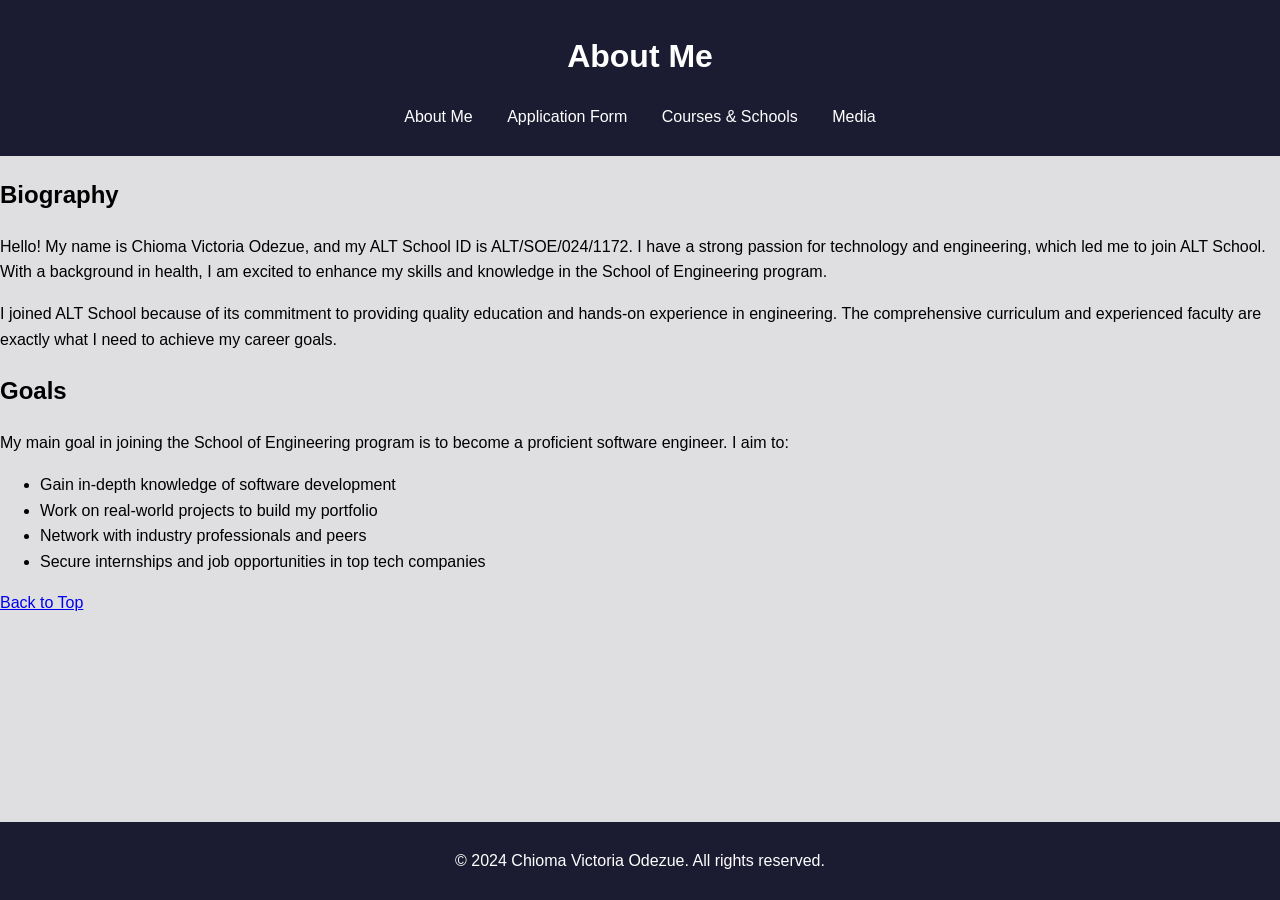
<file: altschool assignment/assignment/index.html>
<!DOCTYPE html>
<html lang="en">
<head>
    <meta charset="UTF-8">
    <meta name="viewport" content="width=device-width, initial-scale=1.0">
    <link rel="stylesheet" href="./styles/index.css"> 
    <title>About Me - ALT School</title>
</head>
<body>
    <header>
        <h1>About Me</h1>
        <nav>
            <ul>
                <li><a href="index.html">About Me</a></li>
                <li><a href="form.html">Application Form</a></li>
                <li><a href="table.html">Courses & Schools</a></li>
                <li><a href="media.html">Media</a></li>
            </ul>
        </nav>
    </header>
    
    <section id="biography">
        <h2>Biography</h2>
        <p>
            Hello! My name is Chioma Victoria Odezue, and my ALT School ID is ALT/SOE/024/1172. I have a strong passion for technology and engineering, which led me to join ALT School. With a background in health, I am excited to enhance my skills and knowledge in the School of Engineering program.
        </p>
        <p>
            I joined ALT School because of its commitment to providing quality education and hands-on experience in engineering. The comprehensive curriculum and experienced faculty are exactly what I need to achieve my career goals.
        </p>
    </section>
    
    <section id="goals">
        <h2>Goals</h2>
        <p>
            My main goal in joining the School of Engineering program is to become a proficient software engineer. I aim to:
        </p>
        <ul>
            <li>Gain in-depth knowledge of software development</li>
            <li>Work on real-world projects to build my portfolio</li>
            <li>Network with industry professionals and peers</li>
            <li>Secure internships and job opportunities in top tech companies</li>
        </ul>
    </section>
    
    <div>
        <a href="#top">Back to Top</a>
    </div>
    
    <footer>
        <p>&copy; 2024 Chioma Victoria Odezue. All rights reserved.</p>
    </footer>
</body>
</html>
</file>
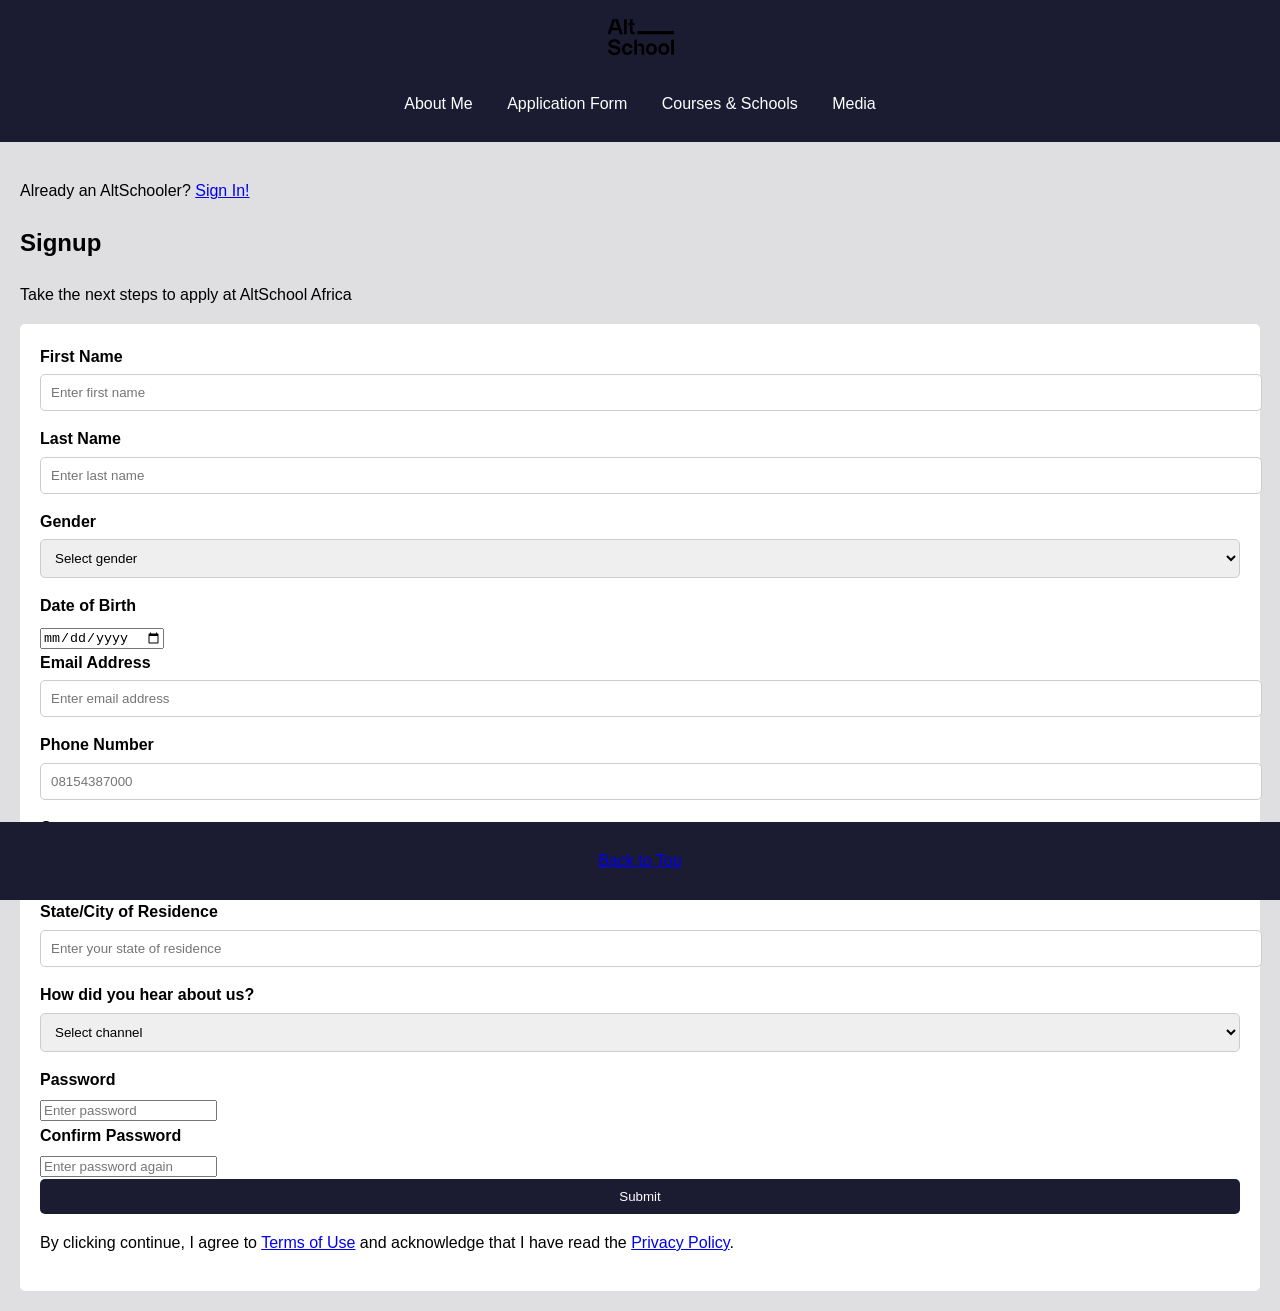
<file: altschool assignment/assignment/form.html>
<!DOCTYPE html>
<html lang="en">
<head>
    <meta charset="UTF-8">
    <meta name="viewport" content="width=device-width, initial-scale=1.0">
    <link rel="stylesheet" href="./styles/form.css">
    <title>AltSchool Application Form</title>
</head>
<body>
    <header>
        <img src="assets/images/alt school logo.png" alt=" Alt school logo">
        <nav>
            <ul>
                <li><a href="index.html">About Me</a></li>
                <li><a href="form.html">Application Form</a></li>
                <li><a href="table.html">Courses & Schools</a></li>
                <li><a href="media.html">Media</a></li>
            </ul>
        </nav>
    </header>
    <main>
        <section id="form-section">
            <p>Already an AltSchooler? <a href="https://portal.altschoolafrica.com/auth/login">Sign In!</a></p>
            <h2>Signup</h2>
            <p>Take the next steps to apply at AltSchool Africa</p>
            <form>
                <label for="first-name">First Name</label>
                <input type="text" id="first-name" name="first-name" placeholder="Enter first name"> <br>

                <label for="last-name">Last Name</label>
                <input type="text" id="last-name" name="last-name" placeholder="Enter last name"> <br>

                <label for="gender">Gender</label>
                <select id="gender" name="gender">
                    <option value="">Select gender</option>
                    <option value="male">Male</option>
                    <option value="female">Female</option>
                </select> <br>

                <label for="dob">Date of Birth</label>
                <input type="date" id="dob" name="dob"> <br>

                <label for="email">Email Address</label>
                <input type="email" id="email" name="email" placeholder="Enter email address"> <br>

                <label for="phone">Phone Number</label>
                <input type="tel" id="phone" name="phone" placeholder="08154387000"> <br>

                <label for="country">Country</label>
                <select id="country" name="country">
                    <option value="">Select your country</option>
                    <option value="Afghanistan">Afghanistan</option>
                    <option value="Albania">Albania</option>
                    <option value="Algeria">Algeria</option>
                    <option value="Andorra">Andorra</option>
                    <option value="Angola">Angola</option>
                    <option value="Antigua and Barbuda">Antigua and Barbuda</option>
                    <option value="Argentina">Argentina</option>
                    <option value="Armenia">Armenia</option>
                    <option value="Australia">Australia</option>
                    <option value="Austria">Austria</option>
                    <option value="Azerbaijan">Azerbaijan</option>
                    <option value="Bahamas">Bahamas</option>
                    <option value="Bahrain">Bahrain</option>
                    <option value="Bangladesh">Bangladesh</option>
                    <option value="Barbados">Barbados</option>
                    <option value="Belarus">Belarus</option>
                    <option value="Belgium">Belgium</option>
                    <option value="Belize">Belize</option>
                    <option value="Benin">Benin</option>
                    <option value="Bhutan">Bhutan</option>
                    <option value="Bolivia">Bolivia</option>
                    <option value="Bosnia and Herzegovina">Bosnia and Herzegovina</option>
                    <option value="Botswana">Botswana</option>
                    <option value="Brazil">Brazil</option>
                    <option value="Brunei">Brunei</option>
                    <option value="Bulgaria">Bulgaria</option>
                    <option value="Burkina Faso">Burkina Faso</option>
                    <option value="Burundi">Burundi</option>
                    <option value="Cabo Verde">Cabo Verde</option>
                    <option value="Cambodia">Cambodia</option>
                    <option value="Cameroon">Cameroon</option>
                    <option value="Canada">Canada</option>
                    <option value="Central African Republic">Central African Republic</option>
                    <option value="Chad">Chad</option>
                    <option value="Chile">Chile</option>
                    <option value="China">China</option>
                    <option value="Colombia">Colombia</option>
                    <option value="Comoros">Comoros</option>
                    <option value="Congo, Democratic Republic of the">Congo, Democratic Republic of the</option>
                    <option value="Congo, Republic of the">Congo, Republic of the</option>
                    <option value="Costa Rica">Costa Rica</option>
                    <option value="Croatia">Croatia</option>
                    <option value="Cuba">Cuba</option>
                    <option value="Cyprus">Cyprus</option>
                    <option value="Czech Republic">Czech Republic</option>
                    <option value="Denmark">Denmark</option>
                    <option value="Djibouti">Djibouti</option>
                    <option value="Dominica">Dominica</option>
                    <option value="Dominican Republic">Dominican Republic</option>
                    <option value="Ecuador">Ecuador</option>
                    <option value="Egypt">Egypt</option>
                    <option value="El Salvador">El Salvador</option>
                    <option value="Equatorial Guinea">Equatorial Guinea</option>
                    <option value="Eritrea">Eritrea</option>
                    <option value="Estonia">Estonia</option>
                    <option value="Eswatini">Eswatini</option>
                    <option value="Ethiopia">Ethiopia</option>
                    <option value="Fiji">Fiji</option>
                    <option value="Finland">Finland</option>
                    <option value="France">France</option>
                    <option value="Gabon">Gabon</option>
                    <option value="Gambia">Gambia</option>
                    <option value="Georgia">Georgia</option>
                    <option value="Germany">Germany</option>
                    <option value="Ghana">Ghana</option>
                    <option value="Greece">Greece</option>
                    <option value="Grenada">Grenada</option>
                    <option value="Guatemala">Guatemala</option>
                    <option value="Guinea">Guinea</option>
                    <option value="Guinea-Bissau">Guinea-Bissau</option>
                    <option value="Guyana">Guyana</option>
                    <option value="Haiti">Haiti</option>
                    <option value="Honduras">Honduras</option>
                    <option value="Hungary">Hungary</option>
                    <option value="Iceland">Iceland</option>
                    <option value="India">India</option>
                    <option value="Indonesia">Indonesia</option>
                    <option value="Iran">Iran</option>
                    <option value="Iraq">Iraq</option>
                    <option value="Ireland">Ireland</option>
                    <option value="Israel">Israel</option>
                    <option value="Italy">Italy</option>
                    <option value="Jamaica">Jamaica</option>
                    <option value="Japan">Japan</option>
                    <option value="Jordan">Jordan</option>
                    <option value="Kazakhstan">Kazakhstan</option>
                    <option value="Kenya">Kenya</option>
                    <option value="Kiribati">Kiribati</option>
                    <option value="Korea, North">Korea, North</option>
                    <option value="Korea, South">Korea, South</option>
                    <option value="Kuwait">Kuwait</option>
                    <option value="Kyrgyzstan">Kyrgyzstan</option>
                    <option value="Laos">Laos</option>
                    <option value="Latvia">Latvia</option>
                    <option value="Lebanon">Lebanon</option>
                    <option value="Lesotho">Lesotho</option>
                    <option value="Liberia">Liberia</option>
                    <option value="Libya">Libya</option>
                    <option value="Liechtenstein">Liechtenstein</option>
                    <option value="Lithuania">Lithuania</option>
                    <option value="Luxembourg">Luxembourg</option>
                    <option value="Madagascar">Madagascar</option>
                    <option value="Malawi">Malawi</option>
                    <option value="Malaysia">Malaysia</option>
                    <option value="Maldives">Maldives</option>
                    <option value="Mali">Mali</option>
                    <option value="Malta">Malta</option>
                    <option value="Marshall Islands">Marshall Islands</option>
                    <option value="Mauritania">Mauritania</option>
                    <option value="Mauritius">Mauritius</option>
                    <option value="Mexico">Mexico</option>
                    <option value="Micronesia">Micronesia</option>
                    <option value="Moldova">Moldova</option>
                    <option value="Monaco">Monaco</option>
                    <option value="Mongolia">Mongolia</option>
                    <option value="Nigeria">Nigeria</option>
                </select> <br>

                <label for="residence">State/City of Residence</label>
                <input type="text" id="residence" name="residence" placeholder="Enter your state of residence"> <br>

                <label for="referral">How did you hear about us?</label>
                <select id="referral" name="referral">
                    <option value="">Select channel</option>
                    <option value="Linkedin">Linkedin</option>
                    <option value="Youtube">Youtube</option>
                    <option value="Friend">Friend</option>
                    <option value="WhatsApp">WhatsApp</option>
                    <option value="Instagram">Instagram</option>
                    <option value="Bill Board">Bill Board</option>
                    <option value="Sales Officer">Sales Officer</option>
                    <option value="Other">Other</option>
                </select> <br>

                <label for="password">Password</label>
                <input type="password" id="password" name="password" placeholder="Enter password"> <br>

                <label for="confirm-password">Confirm Password</label>
                <input type="password" id="confirm-password" name="confirm-password" placeholder="Enter password again"> <br>

                <button type="submit">Submit</button>

                <p>By clicking continue, I agree to <a href= "#top"> Terms of Use</a> and acknowledge that I have read the <a href="#top">Privacy Policy</a>.</p>

    
            </form>
        </section>
    </main>
    <footer>
        <p><a href="#top">Back to Top</a></p>
    </footer>
</body>
</html>
</file>
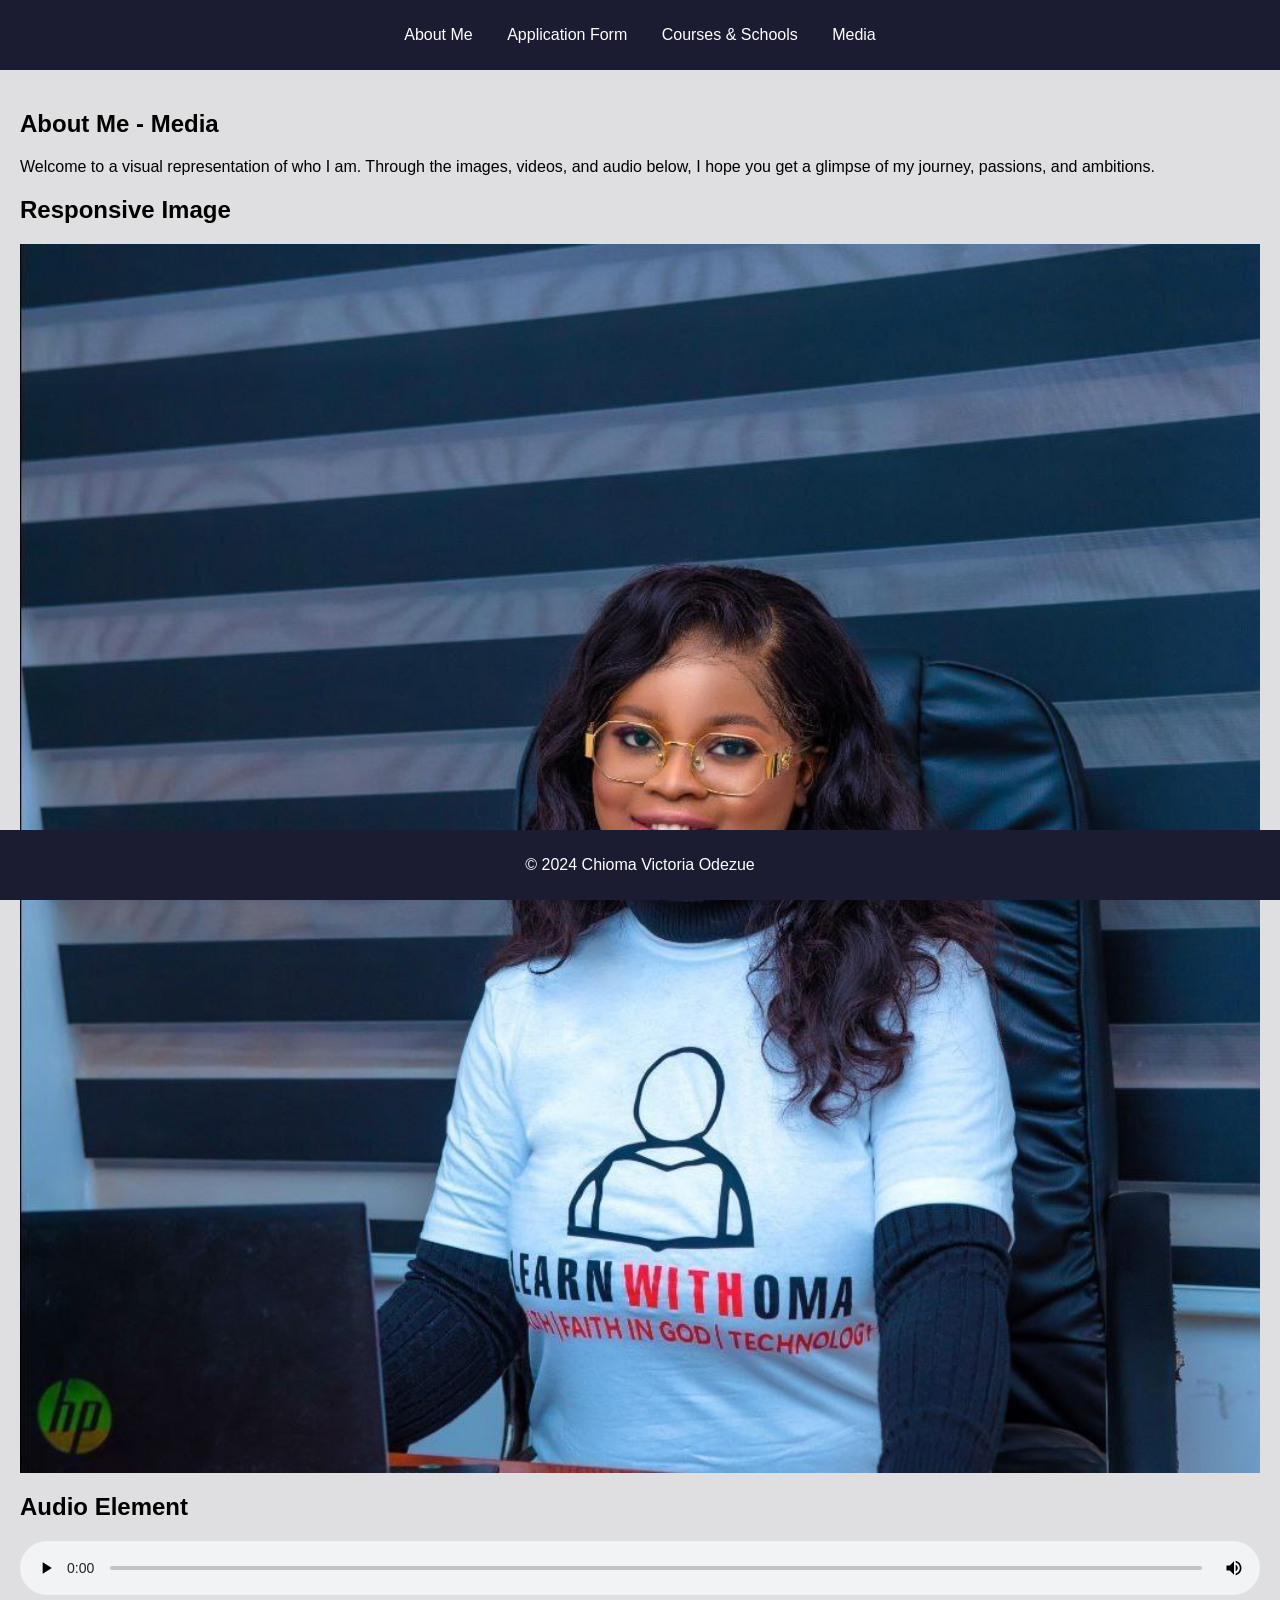
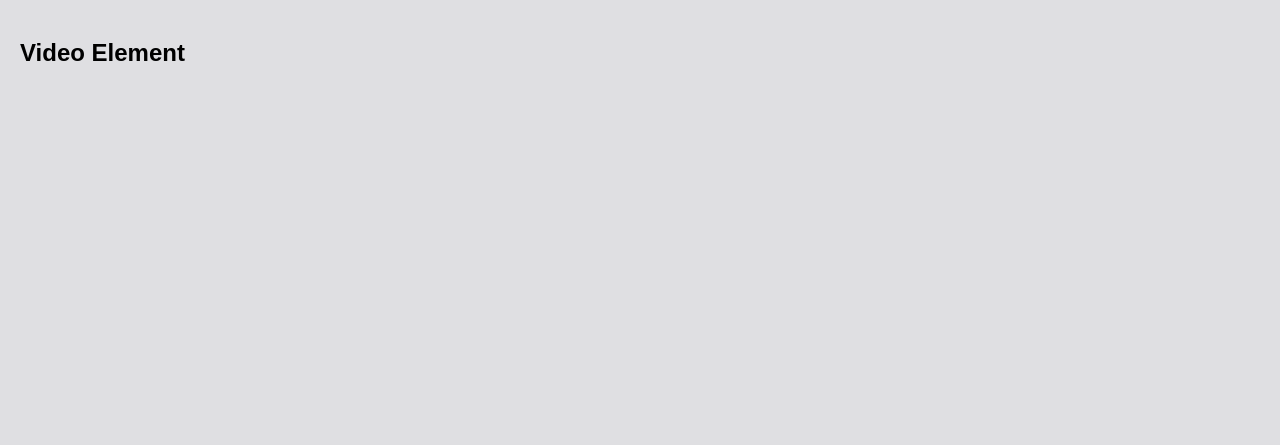
<file: altschool assignment/assignment/media.html>
<!DOCTYPE html>
<html lang="en">
<head>
    <meta charset="UTF-8">
    <meta name="viewport" content="width=device-width, initial-scale=1.0">
    <title>About Me - Media</title>
    <link rel="stylesheet" href="styles/media.css">
</head>
<body>
    <header>
        <nav>
            <ul>
                <li><a href="index.html">About Me</a></li>
                <li><a href="form.html">Application Form</a></li>
                <li><a href="table.html">Courses & Schools</a></li>
                <li><a href="media.html">Media</a></li>
            </ul>
        </nav>
    </header>

    <main>
        <section>
            <h1>About Me - Media</h1>
            <article>
                <p>Welcome to a visual representation of who I am. Through the images, videos, and audio below, I hope you get a glimpse of my journey, passions, and ambitions.</p>
            </article>

            <section>
                <h2>Responsive Image</h2>
                <picture>
                    <!-- Source for extra large screens (e.g., large desktops) -->
                    <source media="(min-width: 1200px)" srcset="./assets/images/globaloma.jpg">
                    <!-- Source for large screens (e.g., laptops) -->
                    <source media="(min-width: 992px)" srcset="./assets/images/globaloma.jpg">
                    <!-- Source for medium screens (e.g., tablets) -->
                    <source media="(min-width: 768px)" srcset="./assets/images/globaloma.jpg">
                    <!-- Source for small screens (e.g., large smartphones) -->
                    <source media="(min-width: 576px)" srcset="./assets/images/globaloma.jpg">
                    <!-- Source for extra small screens (e.g., small smartphones) -->
                    <source media="(max-width: 575px)" srcset="./assets/images/globaloma.jpg">
                    <!-- Fallback image for browsers that don't support the picture element -->
                    <img src="./assets/images/globaloma.jpg" alt="Responsive image">
                </picture>
            </section>

            <section>
                <h2>Audio Element</h2>
                <audio controls>
                    <source src="./assets/audio/oma.ogg" type="audio/ogg">
                    <p>Your browser does not support the audio element.</p>
                </audio>
            </section>

            <section>
                <h2>Video Element</h2>
                <!-- YouTube Video Embed -->
                <iframe width="515" height="315" src="https://www.youtube.com/embed/dldEgSPn2IE" title="YouTube video player" frameborder="0" allow="accelerometer; autoplay; clipboard-write; encrypted-media; gyroscope; picture-in-picture; web-share" allowfullscreen></iframe>
            </section>

            
    </main>

    <footer>
        <p>&copy; 2024 Chioma Victoria Odezue</p>
    </footer>
</body>
</html>
</file>
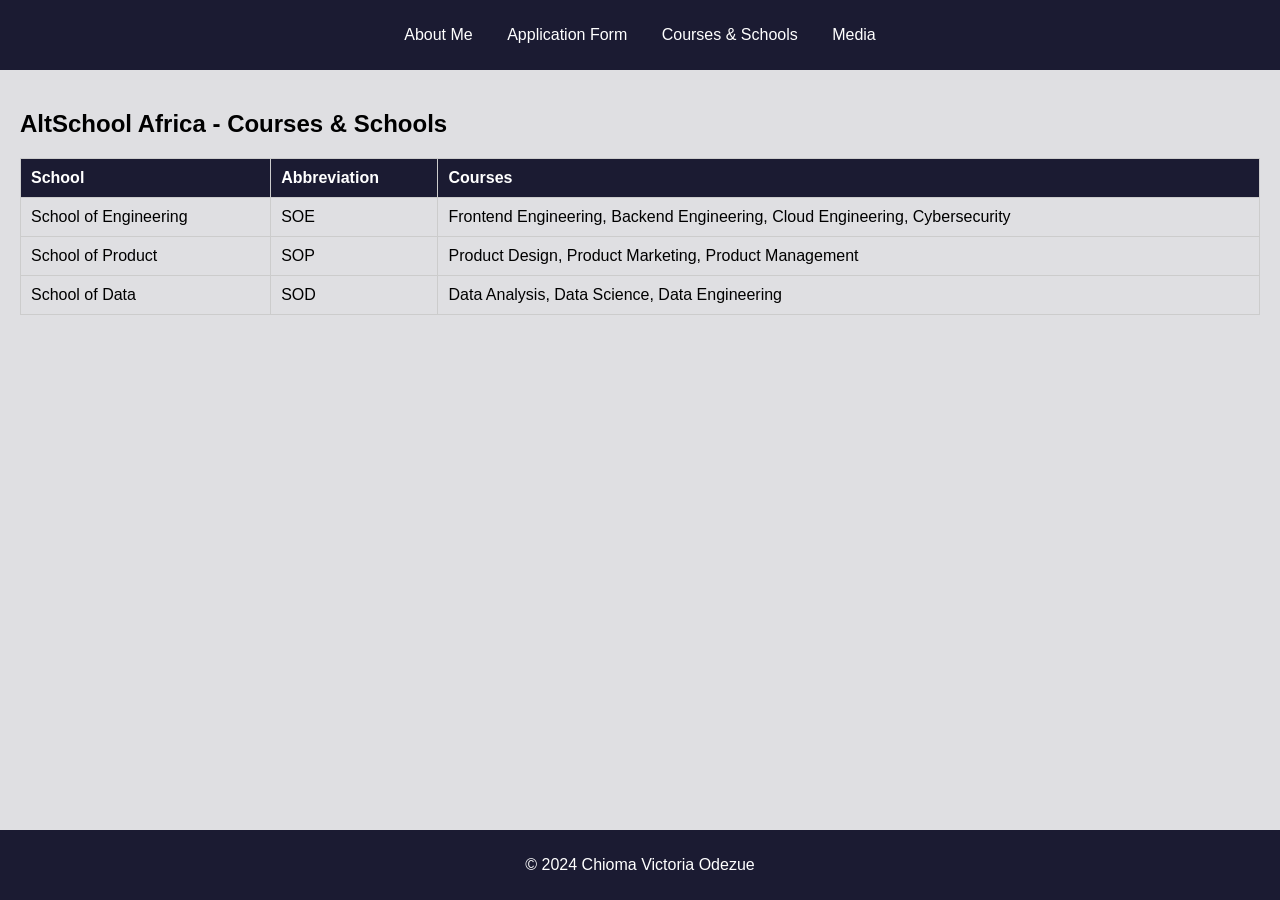
<file: altschool assignment/assignment/table.html>
<!DOCTYPE html>
<html lang="en">
<head>
    <meta charset="UTF-8">
    <meta name="viewport" content="width=device-width, initial-scale=1.0">
    <title>AltSchool Courses</title>
    <link rel="stylesheet" href="styles/table.css">
</head>
<body>
    <header>
        <nav>
            <ul>
                <li><a href="index.html">About Me</a></li>
                <li><a href="form.html">Application Form</a></li>
                <li><a href="table.html">Courses & Schools</a></li>
                <li><a href="media.html">Media</a></li>
            </ul>
        </nav>
    </header>

    <main>
        <section>
            <h1>AltSchool Africa - Courses & Schools</h1>
            <table>
                <thead>
                    <tr>
                        <th>School</th>
                        <th>Abbreviation</th>
                        <th>Courses</th>
                    </tr>
                </thead>
                <tbody>
                    <tr>
                        <td>School of Engineering</td>
                        <td>SOE</td>
                        <td>Frontend Engineering, Backend Engineering, Cloud Engineering, Cybersecurity</td>
                    </tr>
                    <tr>
                        <td>School of Product</td>
                        <td>SOP</td>
                        <td>Product Design, Product Marketing, Product Management</td>
                    </tr>
                    <tr>
                        <td>School of Data</td>
                        <td>SOD</td>
                        <td>Data Analysis, Data Science, Data Engineering</td>
                    </tr>
                </tbody>
            </table>
        </section>
    </main>

    <footer>
        <p>&copy; 2024 Chioma Victoria Odezue</p>
    </footer>
</body>
</html>
</file>
<file: altschool assignment/assignment/styles/index.css>
body {
    font-family: Arial, sans-serif;
    line-height: 1.6;
    margin: 0;
    padding: 0;
    background-color: #dfdfe2;
}

header {
    background-color: #1b1b32;
    padding: 10px 0;
    color: white;
    text-align: center;
}

nav ul {
    list-style: none;
    padding: 0;
}

nav ul li {
    display: inline;
    margin: 0 15px;
}

nav ul li a {
    color: white;
    text-decoration: none;
}

main {
    padding: 20px;
}

a#top-link {
    display: block;
    text-align: right;
    margin-top: 20px;
}

footer {
    background-color: #1b1b32;
    color: white;
    text-align: center;
    padding: 10px 0;
    position: fixed;
    bottom: 0;
    width: 100%;
}
</file>
<file: altschool assignment/assignment/styles/form.css>
body {
    font-family: Arial, sans-serif;
    line-height: 1.6;
    margin: 0;
    padding: 0;
    background-color: #dfdfe2;
}

header {
    background-color: #1b1b32;
    padding: 10px 0;
    color: white;
    text-align: center;
}

nav ul {
    list-style: none;
    padding: 0;
}

nav ul li {
    display: inline;
    margin: 0 15px;
}

nav ul li a {
    color: white;
    text-decoration: none;
}

main {
    padding: 20px;
}

form {
    background-color: white;
    padding: 20px;
    border-radius: 5px;
}

label {
    display: block;
    margin-bottom: 5px;
    font-weight: bold;
}

input[type="text"],
input[type="email"],
input[type="tel"],
select,
textarea {
    width: 100%;
    padding: 10px;
    margin-bottom: 15px;
    border-radius: 5px;
    border: 1px solid #ccc;
}

button[type="submit"] {
    background-color: #1b1b32;
    color: rgb(255, 253, 253);
    padding: 10px 20px;
    border: none;
    border-radius: 5px;
    cursor: pointer;
    width: 100%;
}

button[type="submit"]:hover {
    background-color: #280303;
}

footer {
    background-color: #1b1b32;
    color: white;
    text-align: center;
    padding: 10px 0;
    position: fixed;
    bottom: 0;
    width: 100%;
}
</file>
<file: altschool assignment/assignment/styles/media.css>
body {
    font-family: Arial, sans-serif;
    background-color: #dfdfe2;
    margin: 0;
    padding: 0;
}

header {
    background-color: #1b1b32;
    padding: 10px 0;
    color: white;
    text-align: center;
}

nav ul {
    list-style: none;
    padding: 0;
}

nav ul li {
    display: inline;
    margin: 0 15px;
}

nav ul li a {
    color: white;
    text-decoration: none;
}

main {
    padding: 20px;
}

picture img {
    width: 100%;
    height: auto;
    display: block;
    margin-bottom: 20px;
}

audio, video {
    width: 100%;
    margin-bottom: 20px;
}

iframe {
    border: none;
    margin-bottom: 20px;
}

footer {
    background-color: #1b1b32;
    color: white;
    text-align: center;
    padding: 10px 0;
    position: fixed;
    bottom: 0;
    width: 100%;
}
</file>
<file: altschool assignment/assignment/styles/table.css>
body {
    font-family: Arial, sans-serif;
    background-color: #dfdfe2;
    margin: 0;
    padding: 0;
}

header {
    background-color: #1b1b32;
    padding: 10px 0;
    color: white;
    text-align: center;
}

nav ul {
    list-style: none;
    padding: 0;
}

nav ul li {
    display: inline;
    margin: 0 15px;
}

nav ul li a {
    color: white;
    text-decoration: none;
}

main {
    padding: 20px;
}

table {
    width: 100%;
    border-collapse: collapse;
    margin: 20px 0;
}

th, td {
    padding: 10px;
    border: 1px solid #ccc;
    text-align: left;
}

th {
    background-color: #1b1b32;
    color: white;
}

footer {
    background-color: #1b1b32;
    color: white;
    text-align: center;
    padding: 10px 0;
    position: fixed;
    bottom: 0;
    width: 100%;
}
</file>
